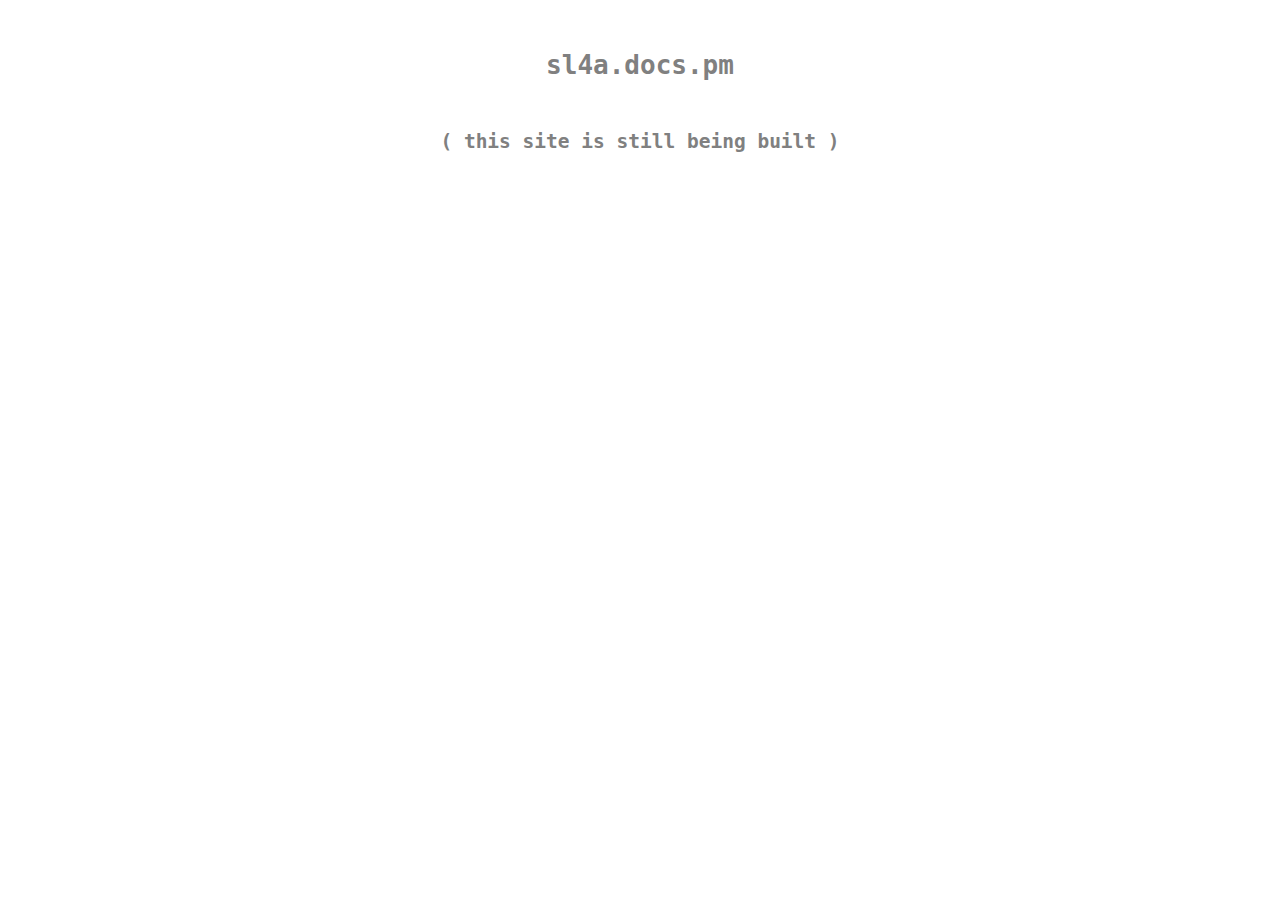
<file: index.html>
<html><head>
<title> sl4a.docs.pm </title>
<style>
h1, h2 {
    color:gray;
    text-align:center;
    font-family:monospace;
    margin-top: 50;
    }
</style>
</head><body>

<h1>            sl4a.docs.pm            </h1>
<h2> ( this site is still being built ) </h2>

</body></html>
</file>
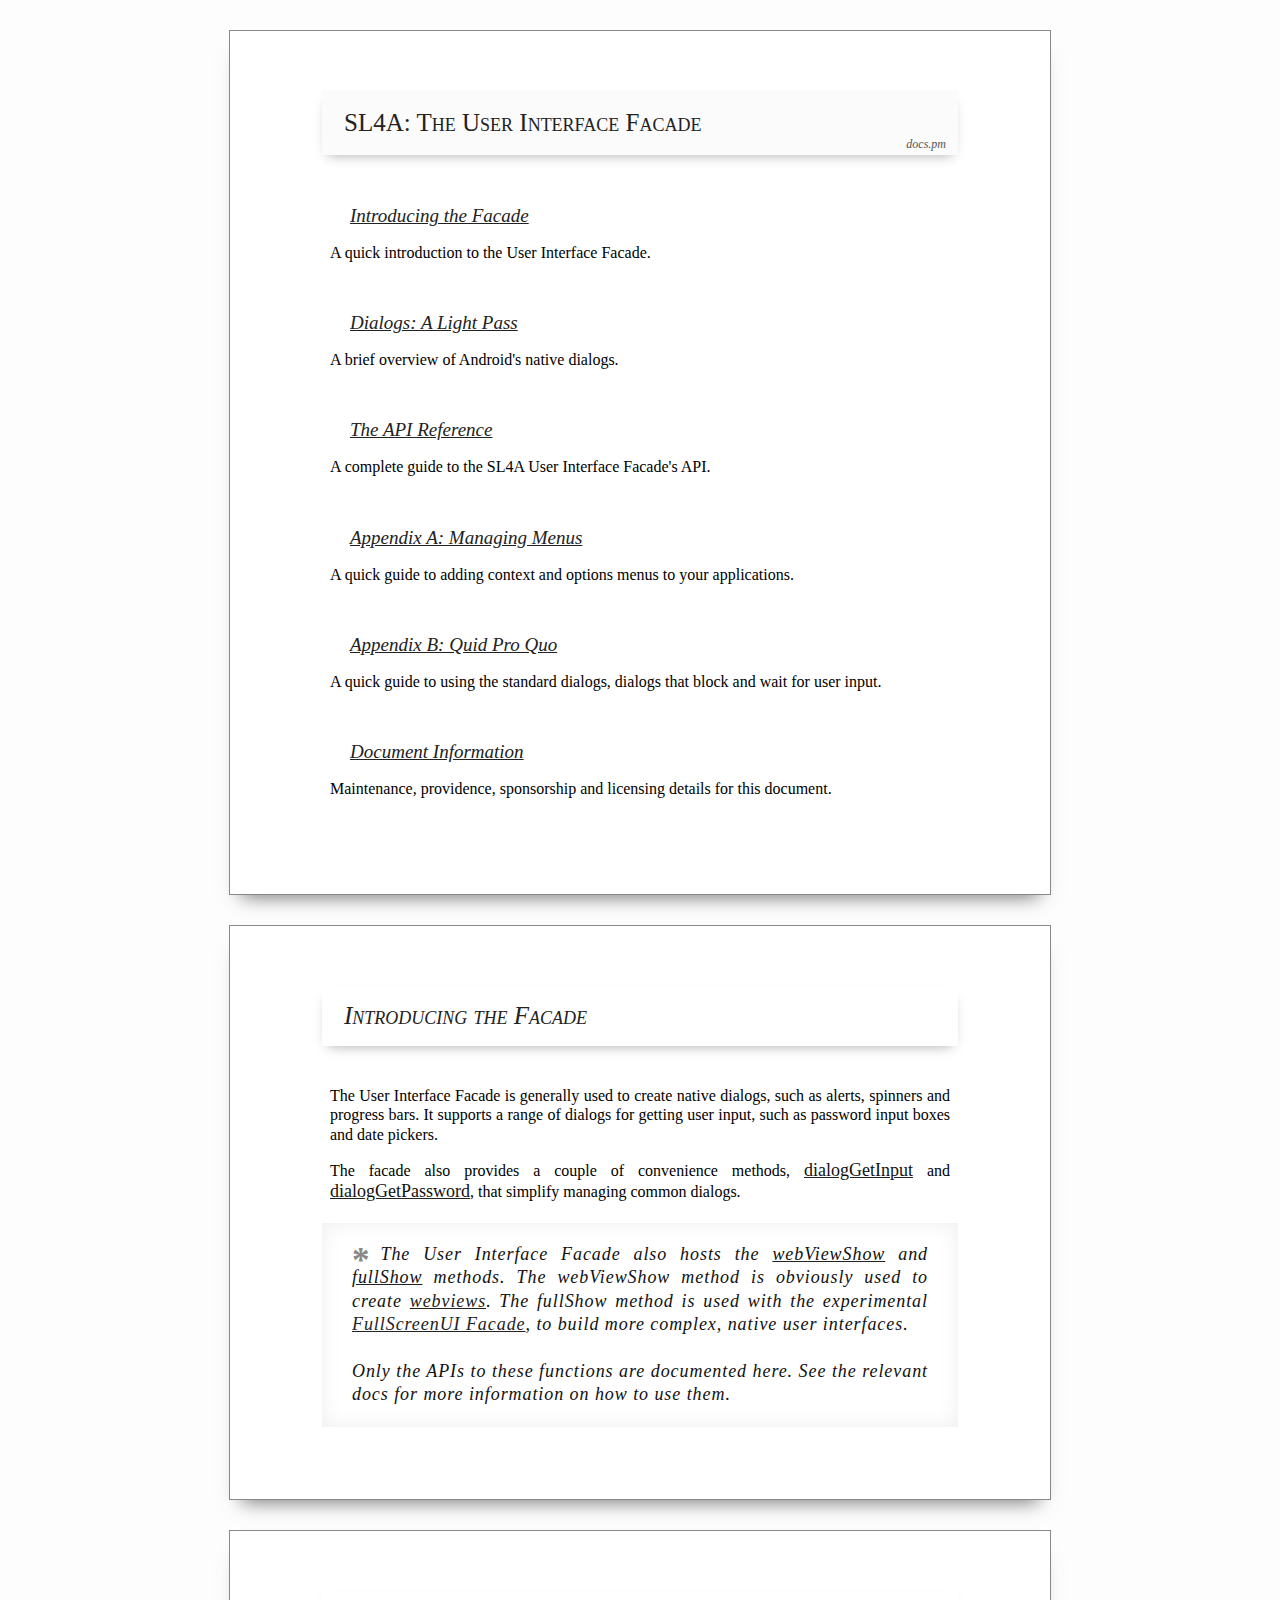
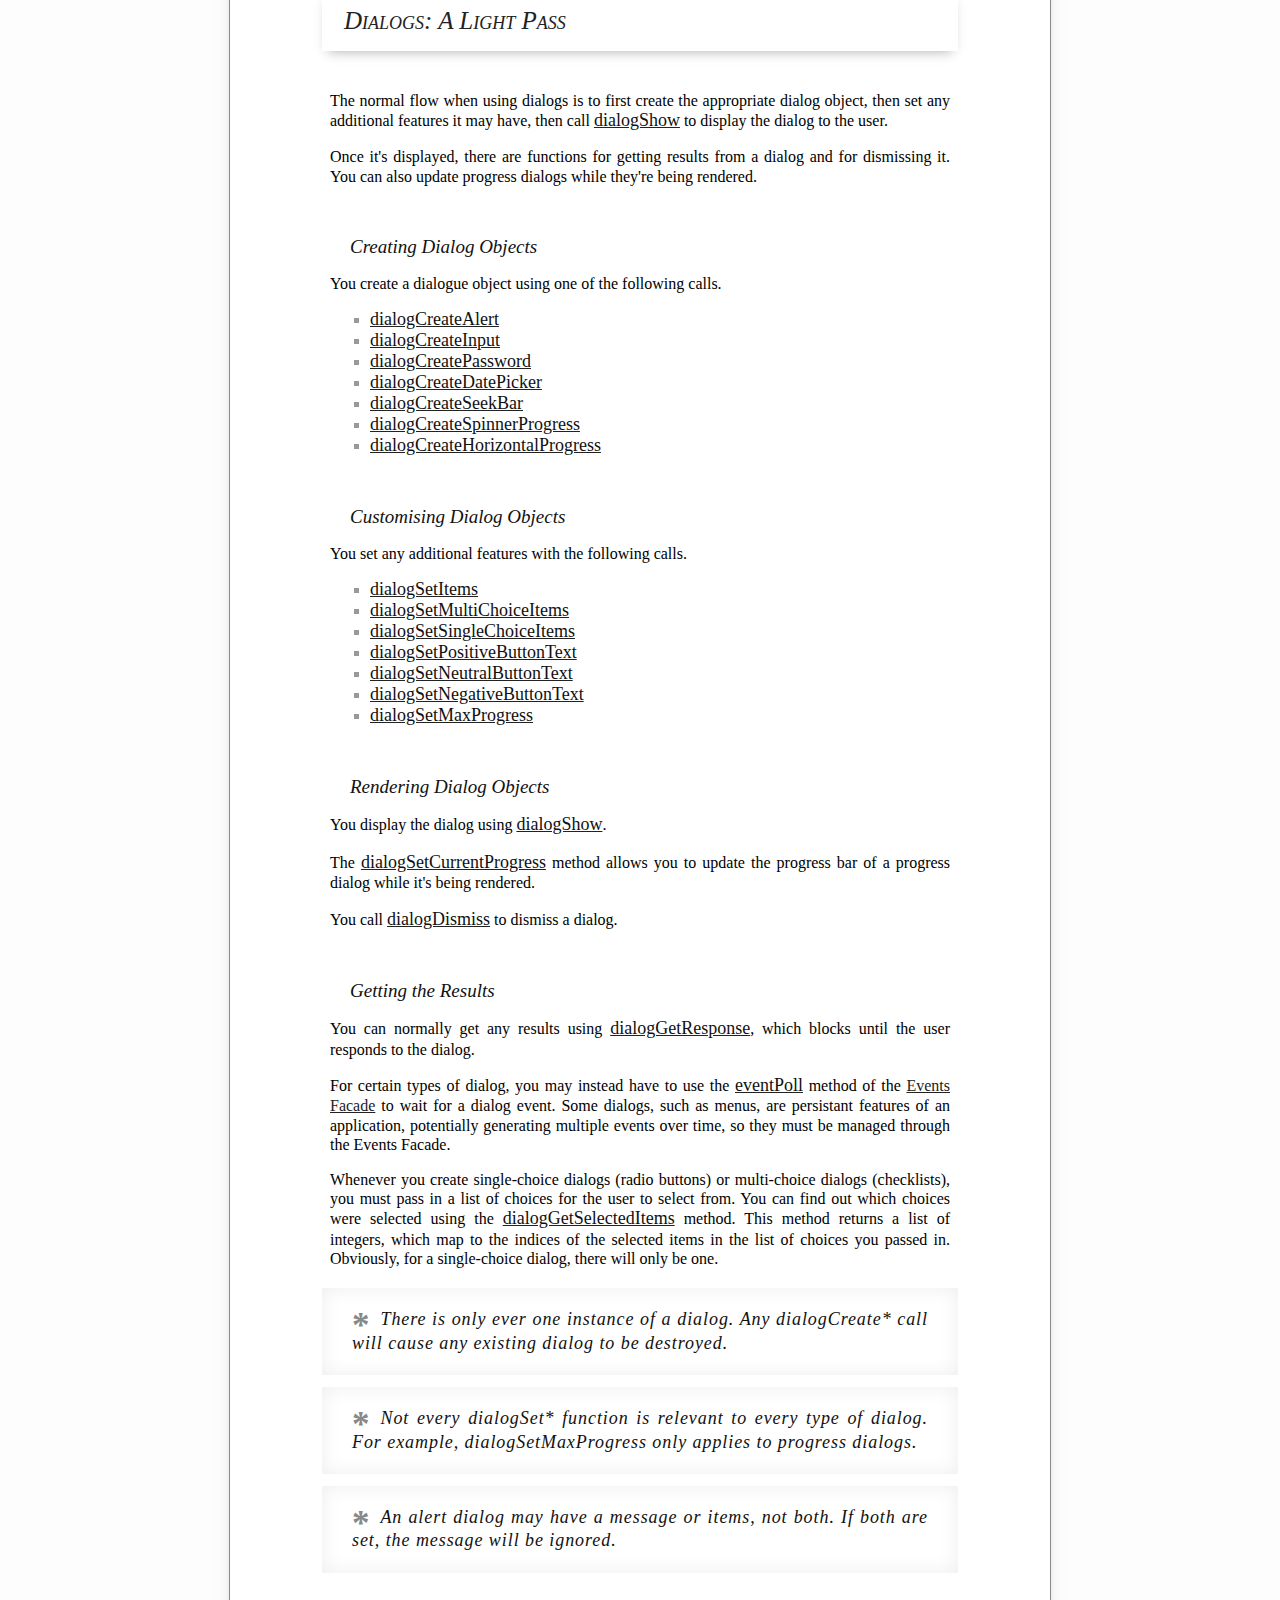
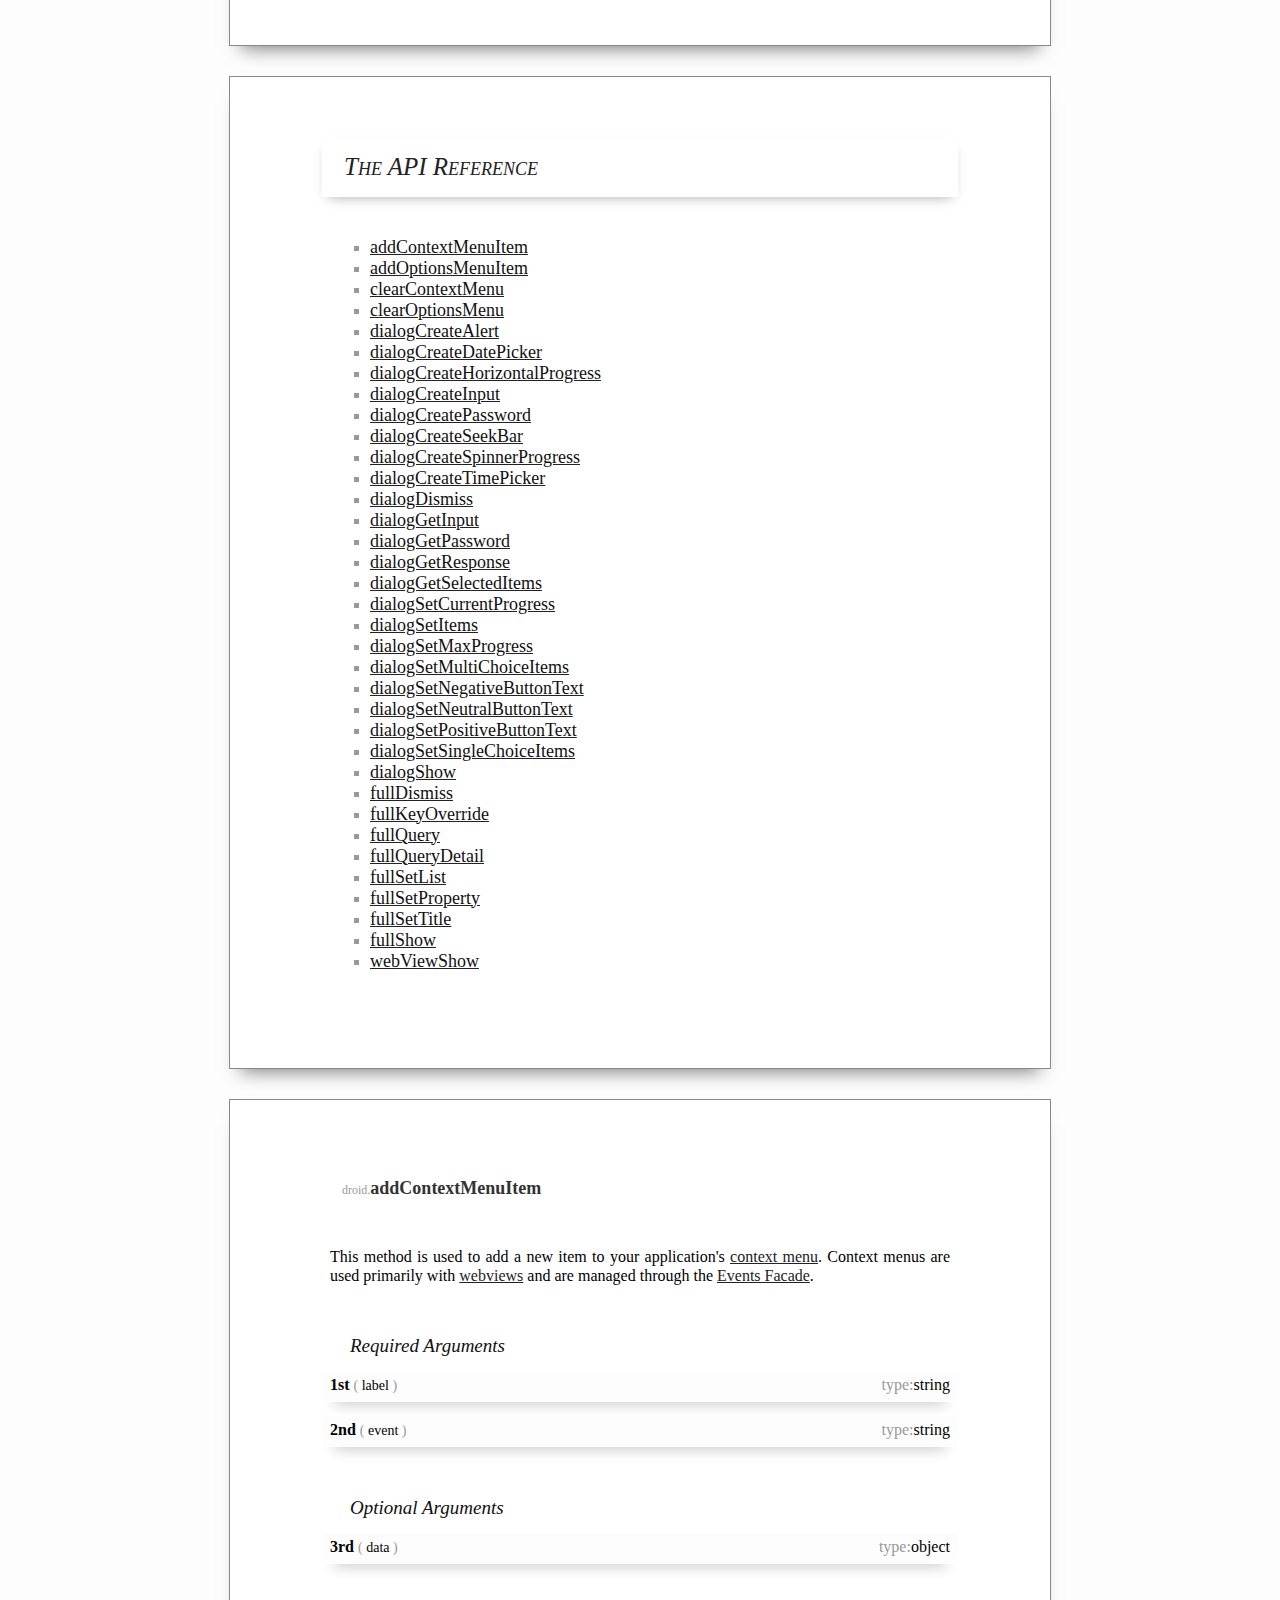
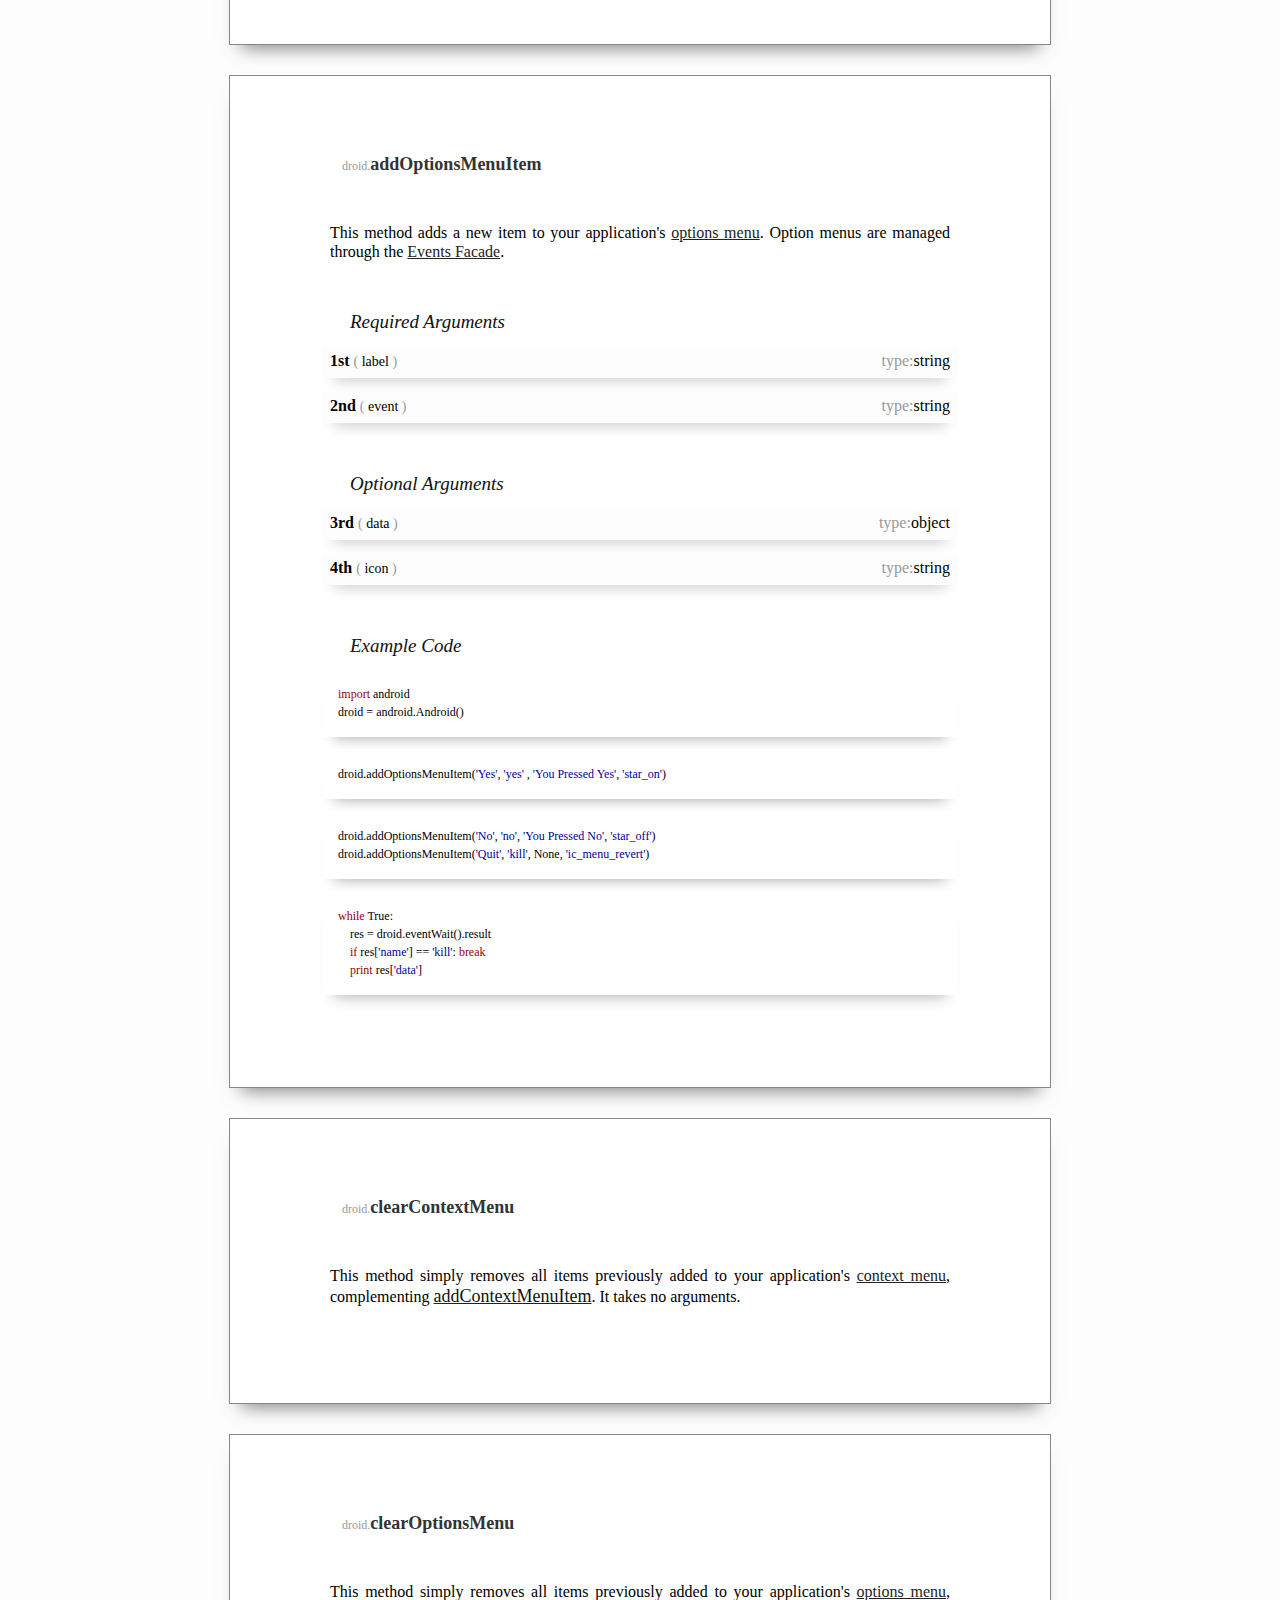
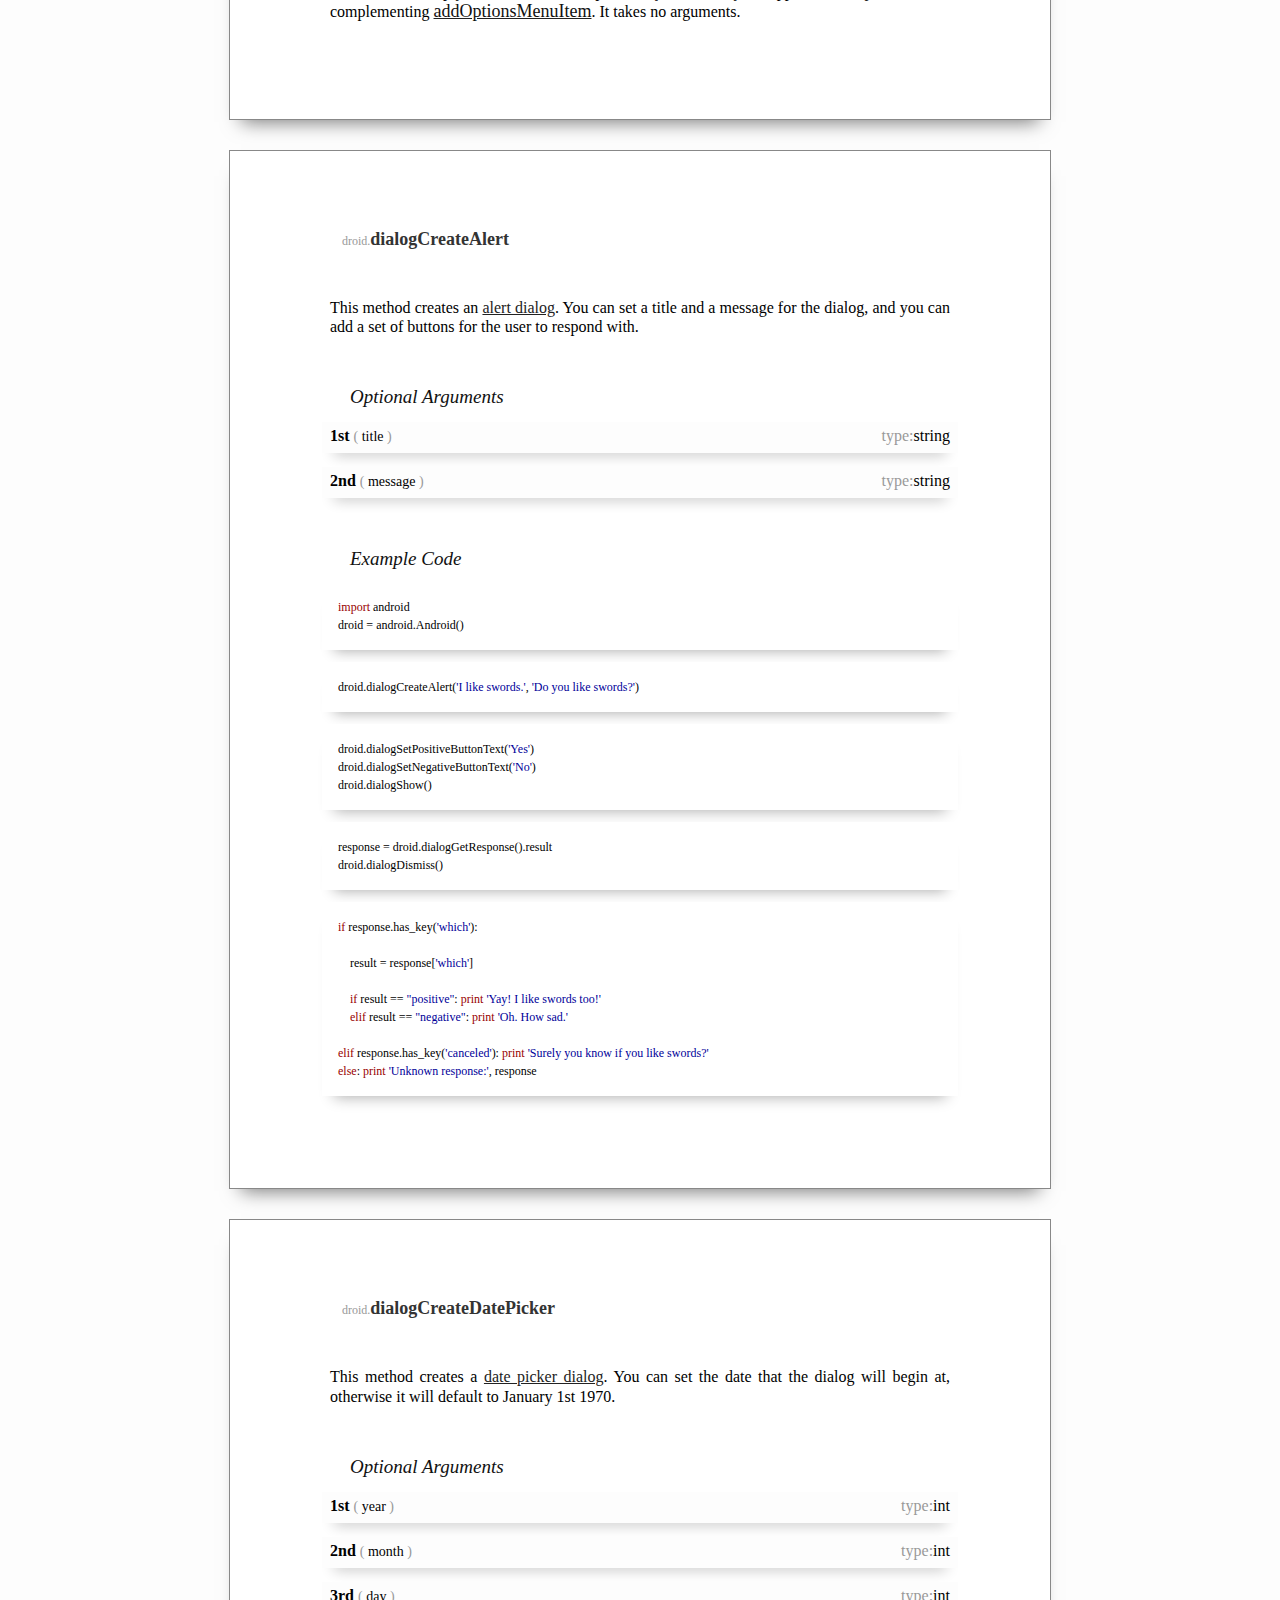
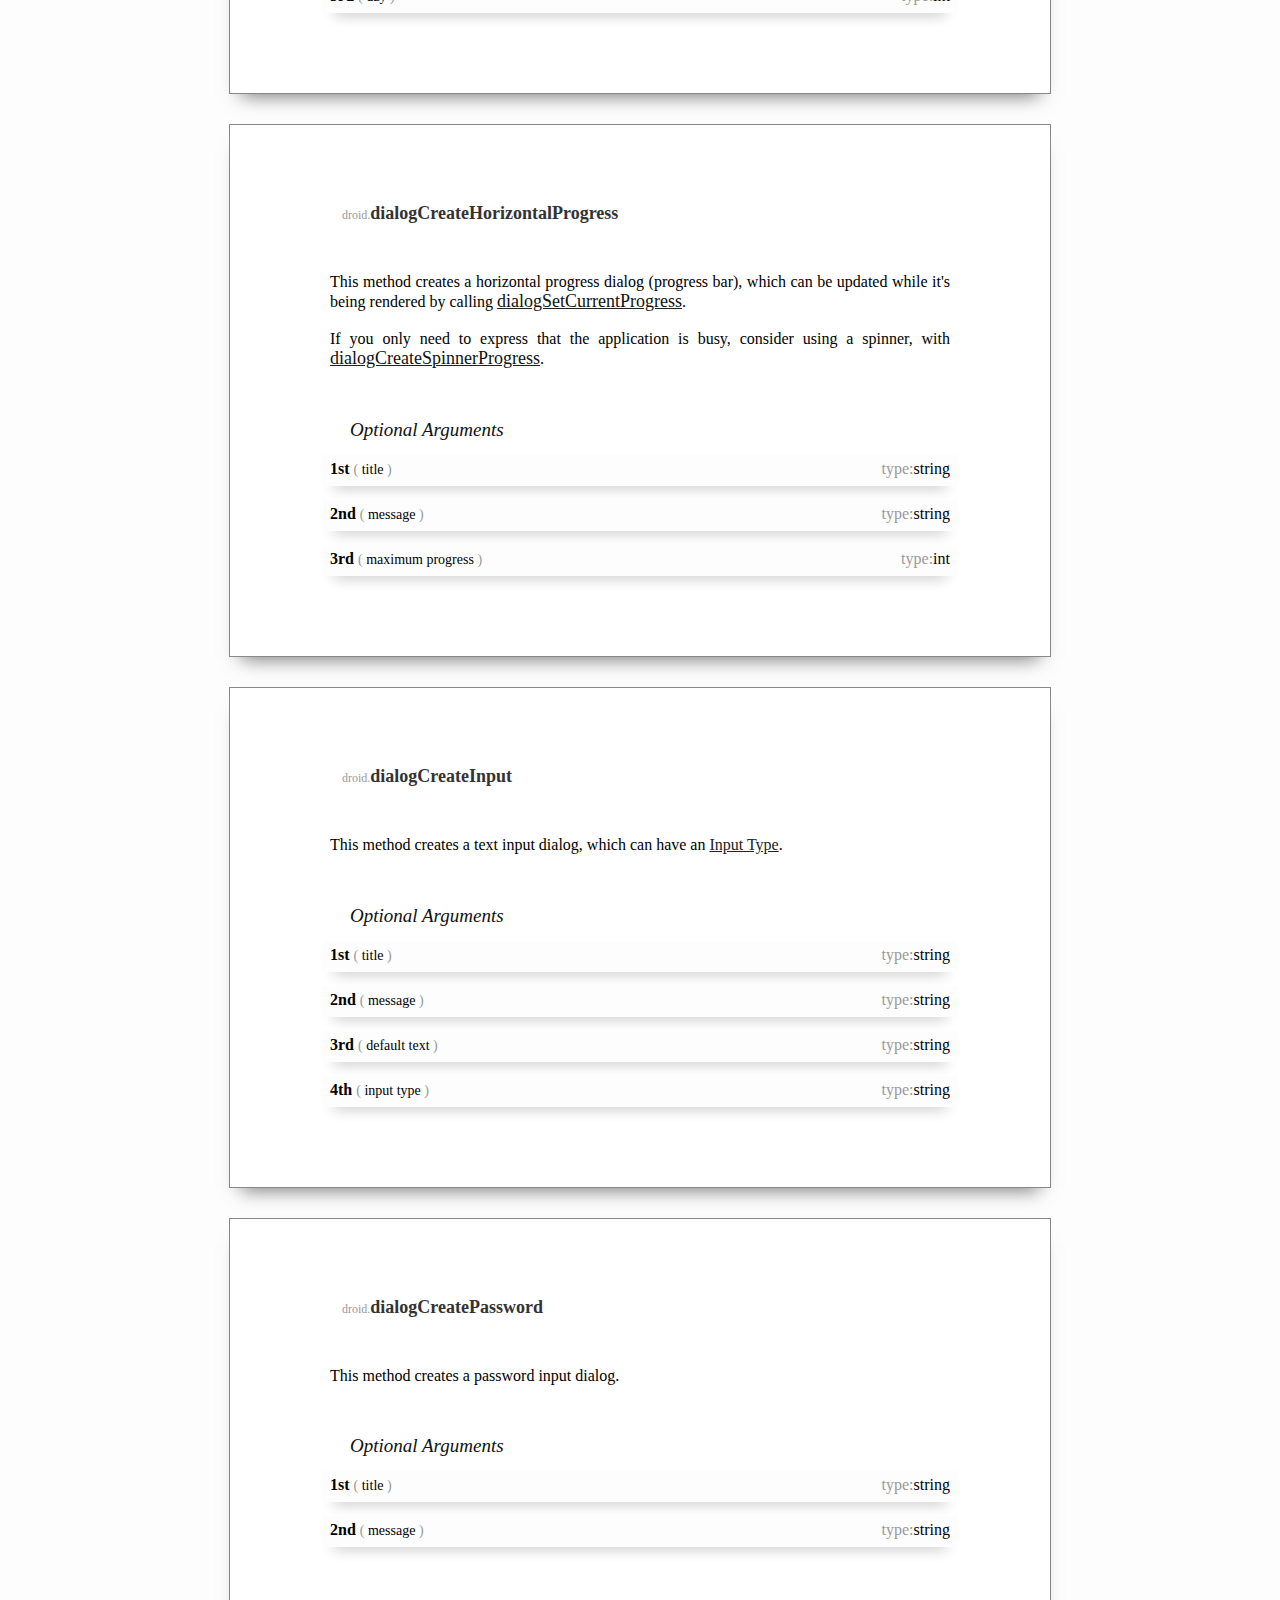
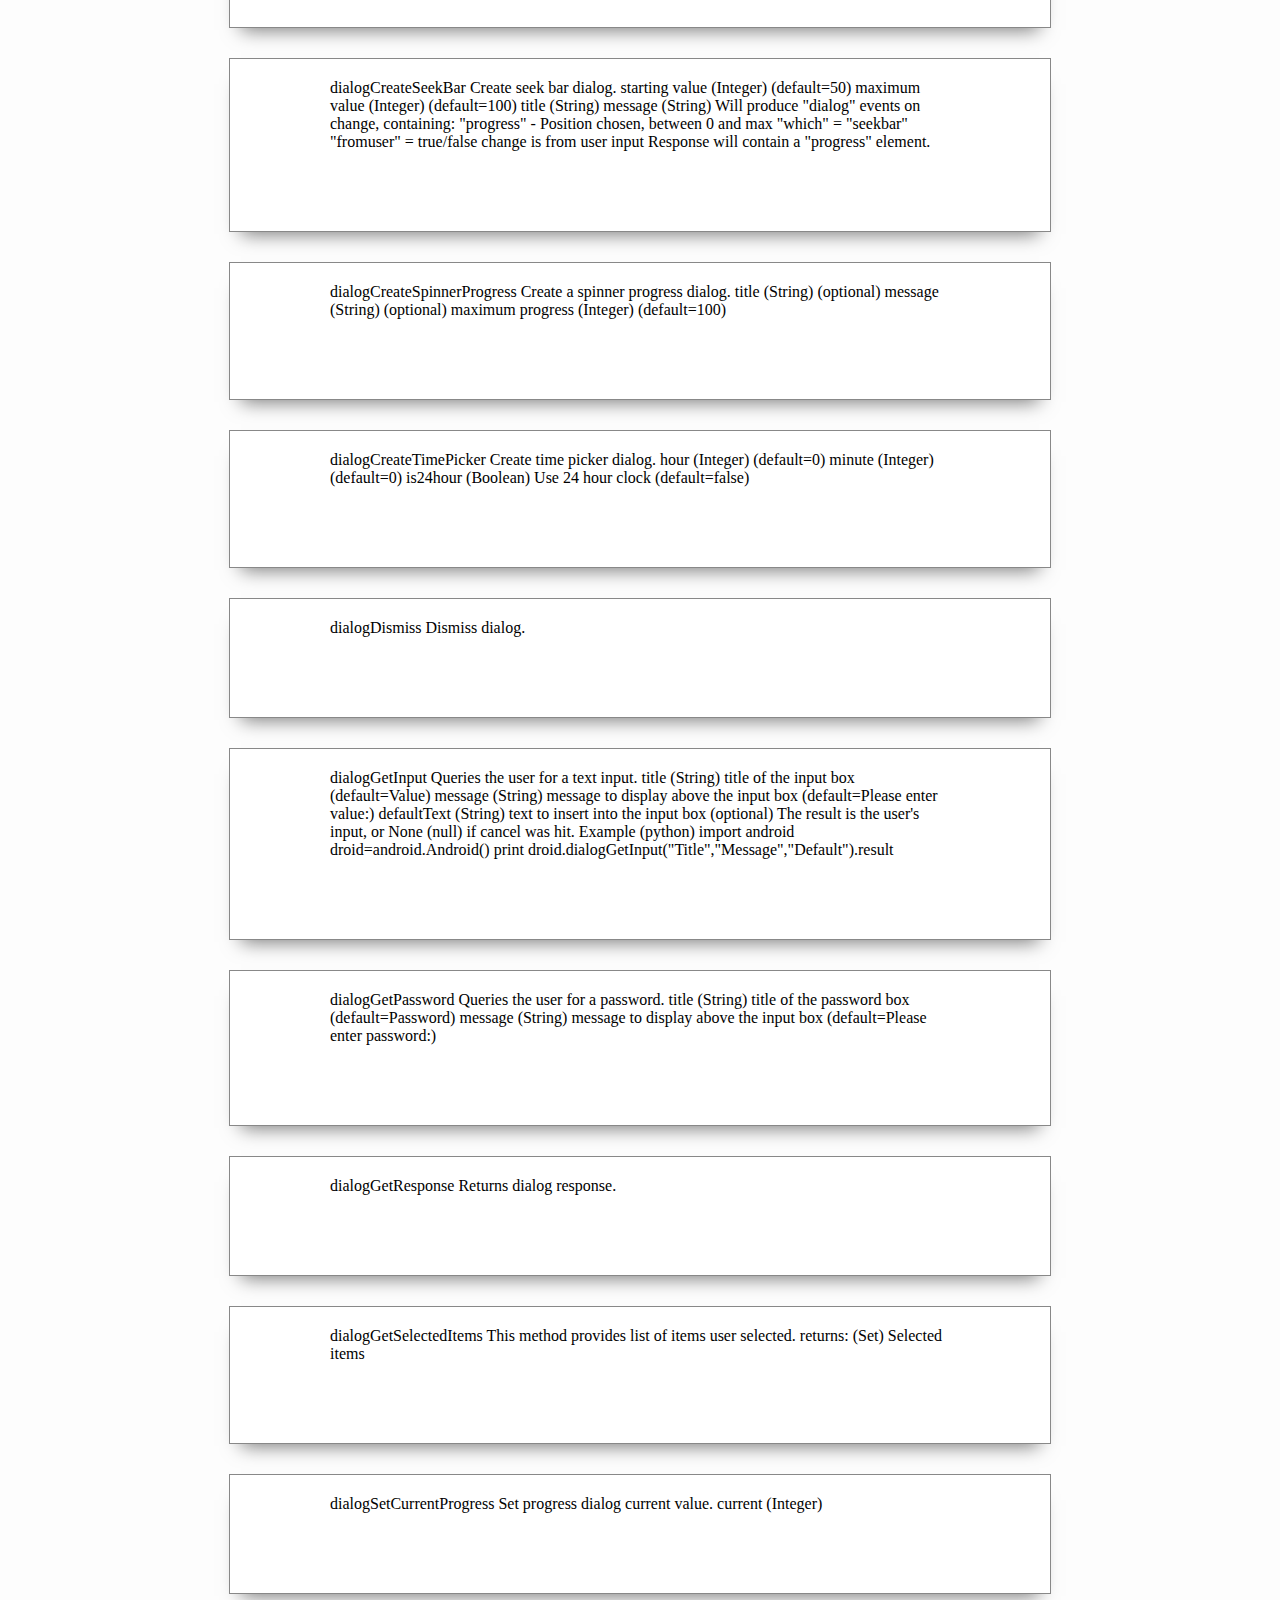
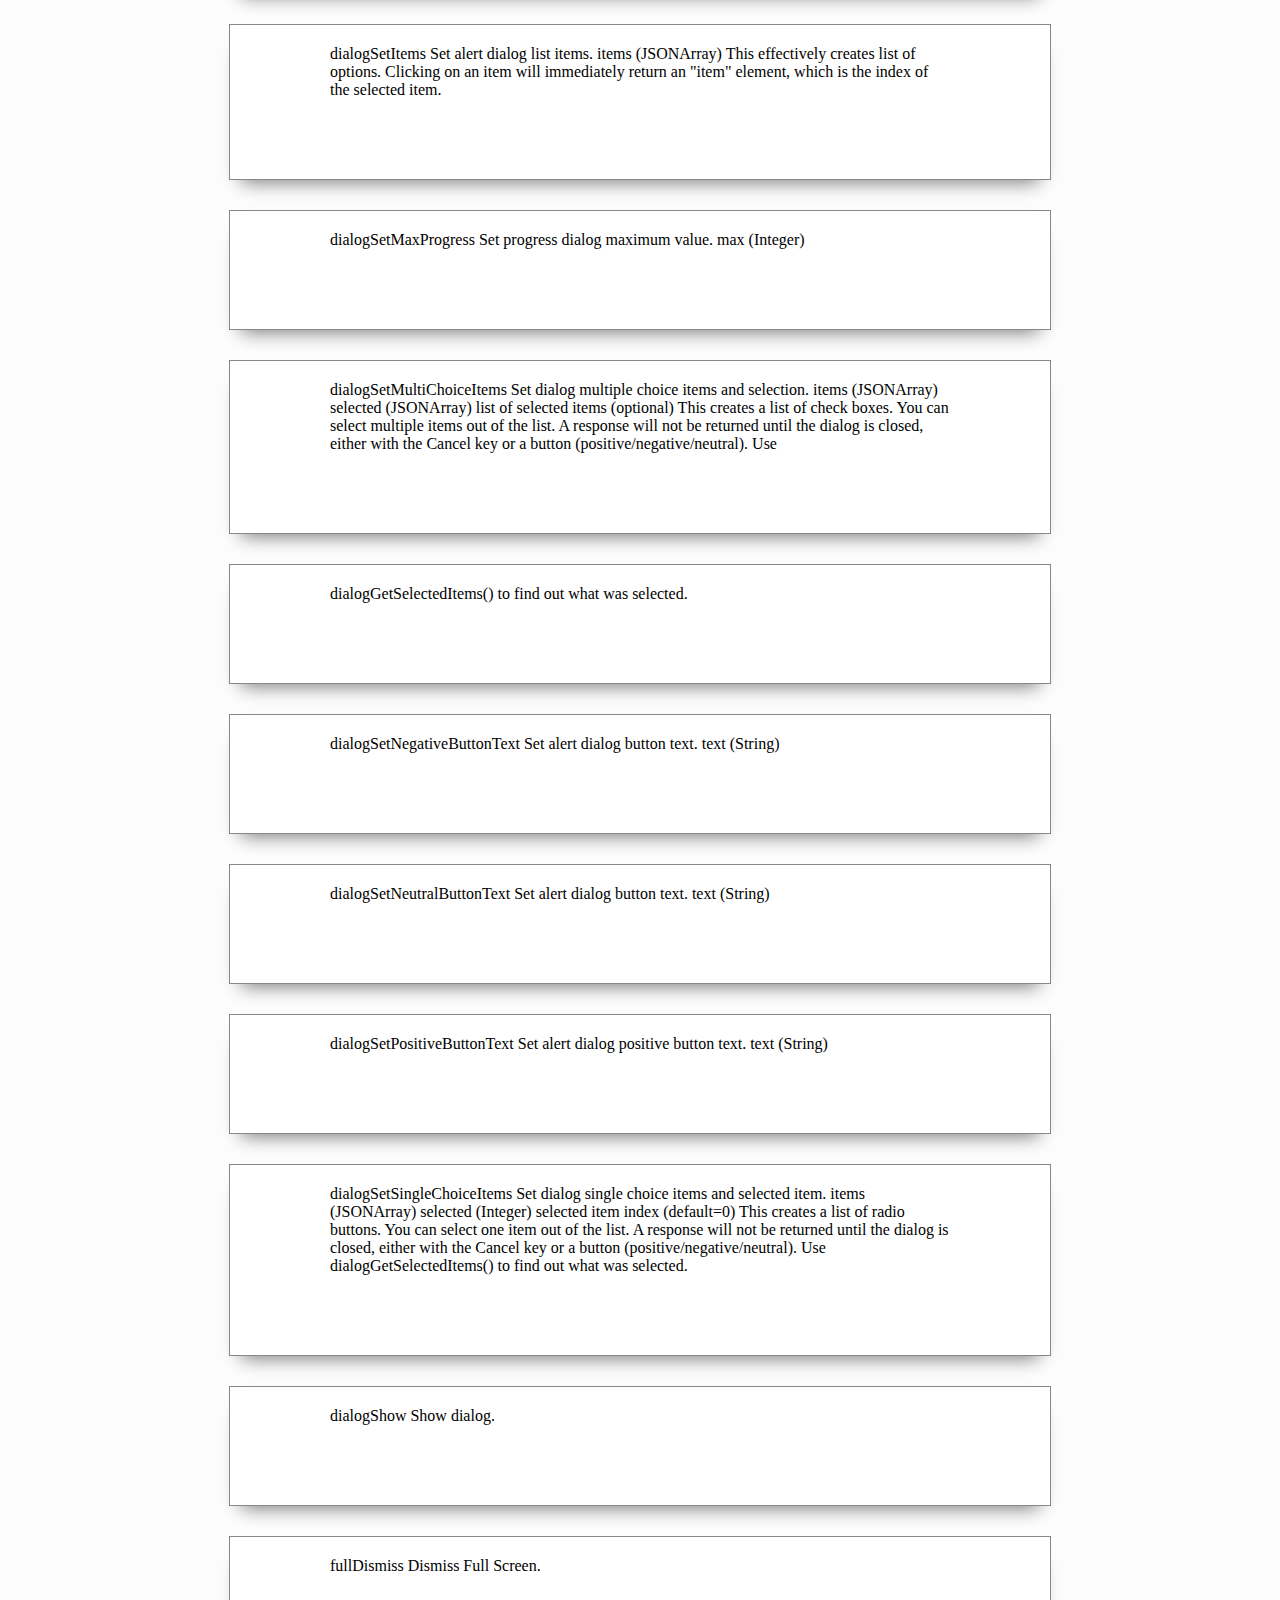
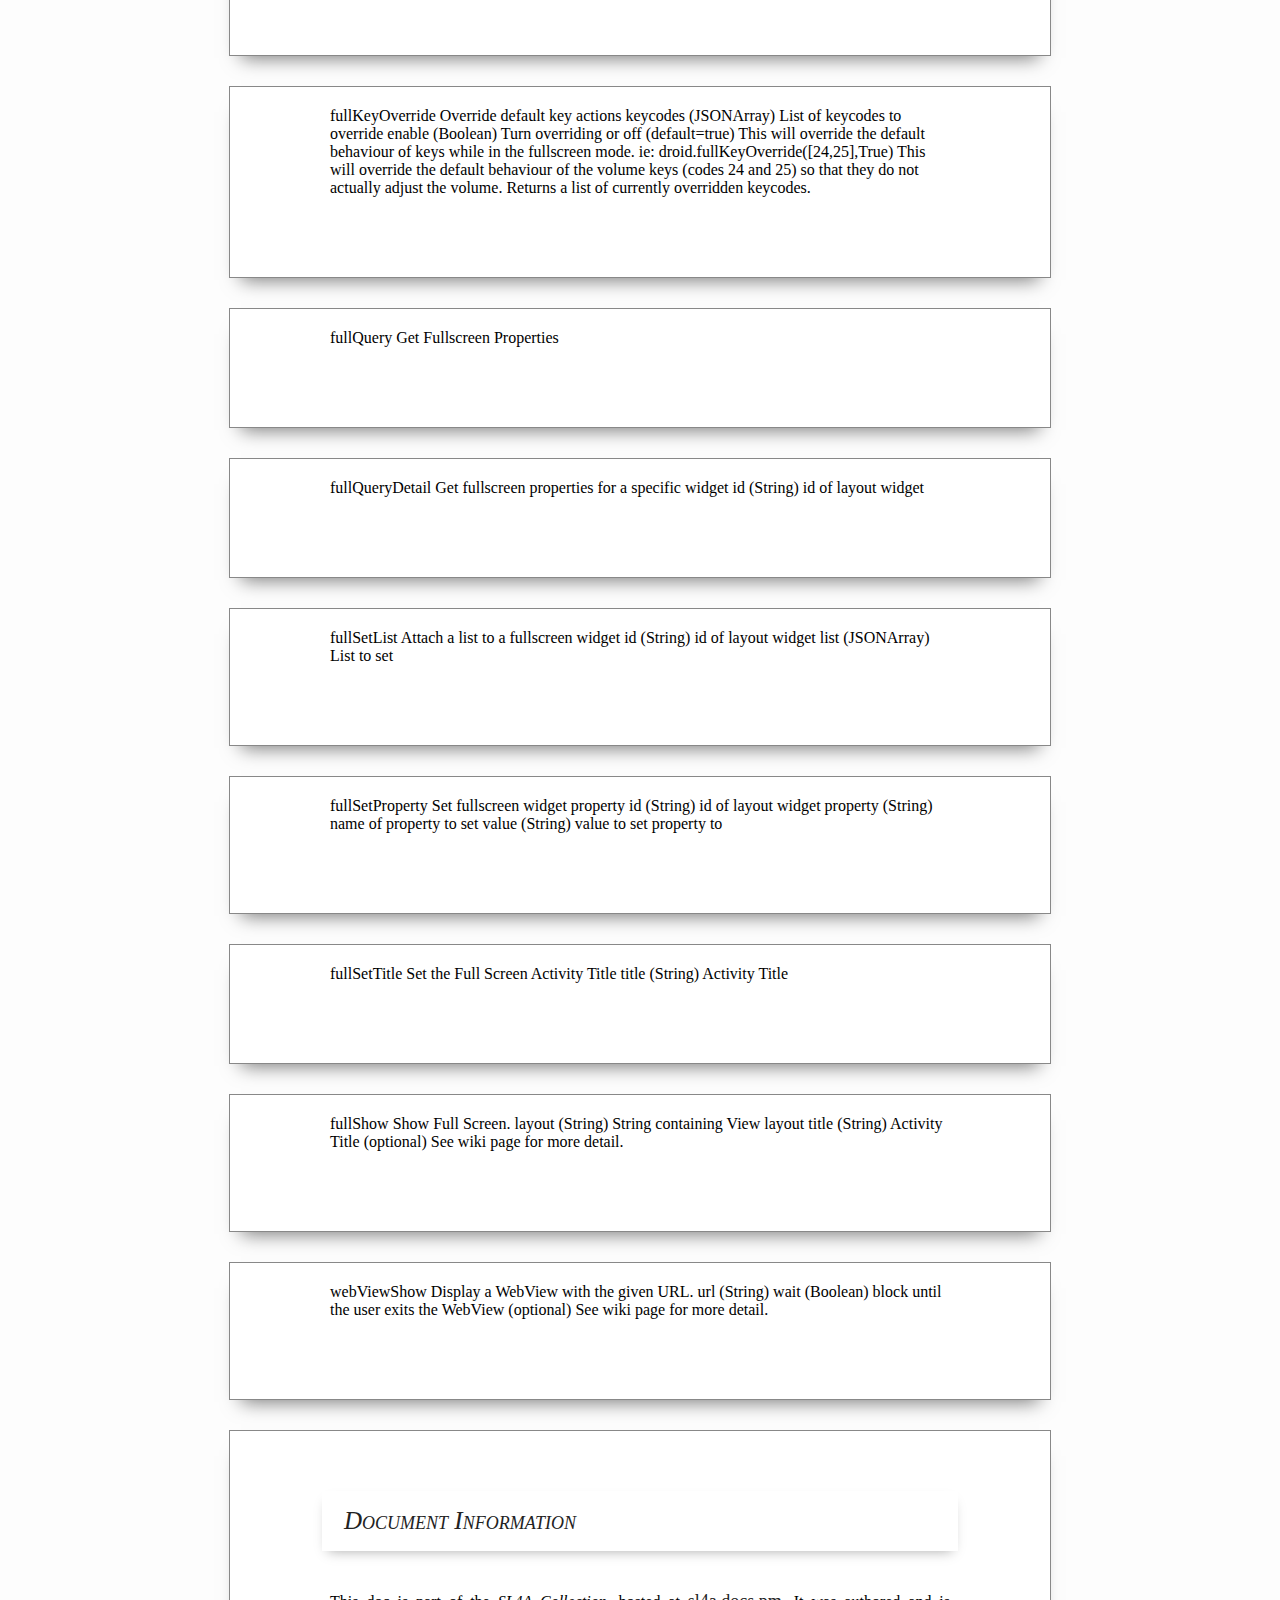
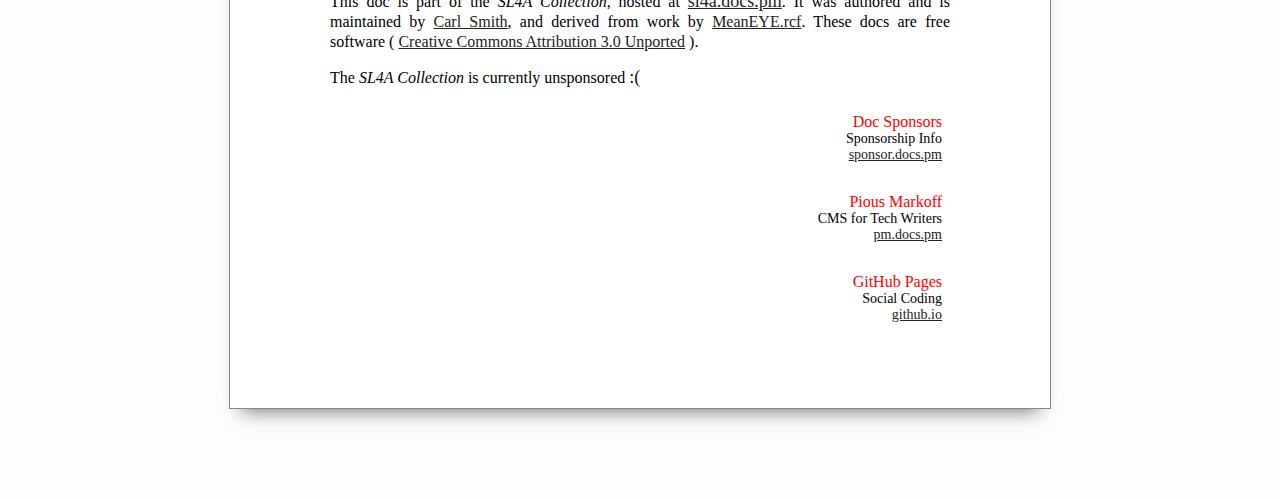
<file: ui_facade.html>
<html><head> <title>SL4A UI Facade</title>
    
    <meta name="viewport" id="viewport"
        content="width=device-width, target-densitydpi=device-dpi,
        initial-scale=1.0"
        />

<script src="/site/hilighter/sh_main.js"></script>
<script src="/site/hilighter/lang/sh_python.js"></script>
<link rel="stylesheet" href="/site/hilighter/css/sh_print.css">
<link rel='stylesheet' href='/site/main.css'>
</head><body>



<page> <h1>SL4A: The User Interface Facade</h1>

<h><a href=#introducingthefacade>Introducing the Facade</a></h>
<p>A quick introduction to the User Interface Facade.</p>

<h><a href=#dialogsalightpass>Dialogs: A Light Pass</a></h>
<p>A brief overview of Android's native dialogs.</p>

<h><a href=#theapireference>The API Reference</a></h>
<p>A complete guide to the SL4A User Interface Facade's API.</p>

<h><a href=#appendixa>Appendix A: Managing Menus</a></h>
<p>A quick guide to adding context and options menus to your applications.</p>

<h><a href=#appendixb>Appendix B: Quid Pro Quo</a></h>
<p>A quick guide to using the standard dialogs, dialogs that block and wait for user input.</p>

<h><a href=#docinfo>Document Information</a></h>
<p>Maintenance, providence, sponsorship and licensing details for this document.</p>
</page>



<page link=introducingthefacade> <h2>Introducing the Facade</h2>

<p>The User Interface Facade is generally used to create native dialogs, such as alerts, spinners and progress bars. It supports a range of dialogs for getting user input, such as password input boxes and date pickers.</p>

<p>The facade also provides a couple of convenience methods, <a><c>dialogGetInput</c></a> and <a><c>dialogGetPassword</c></a>, that simplify managing common dialogs.</p>

<note>The User Interface Facade also hosts the <a><c>webViewShow</c></a> and <a><c>fullShow</c></a> methods. The <c>webViewShow</c> method is obviously used to create <a>webviews</a>. The <c>fullShow</c> method is used with the experimental <a>FullScreenUI Facade</a>, to build more complex, native user interfaces.
<br><br>
Only the APIs to these functions are documented here. See the relevant docs for more information on how to use them.
</note>

</page>



<page link=dialogsalightpass> <h2>Dialogs: A Light Pass</h2>

<p>The normal flow when using dialogs is to first create the appropriate dialog object, then set any additional features it may have, then call <a><c>dialogShow</c></a> to display the dialog to the user.</p>

<p>Once it's displayed, there are functions for getting results from a dialog and for dismissing it. You can also update progress dialogs while they're being rendered.</p>

<h>Creating Dialog Objects</h>

<p>You create a dialogue object using one of the following calls.</p>

<ul>
    <li><a href=#dialogcreatealert><c>dialogCreateAlert</c></a></li>
    <li><a href=#dialogcreateinput><c>dialogCreateInput</c></a></li>
    <li><a href=#dialogcreatepassword><c>dialogCreatePassword</c></a></li>
    <li><a href=#dialogcreatedatepicker><c>dialogCreateDatePicker</c></a></li>
    <li><a><c>dialogCreateSeekBar</c></a></li>
    <li><a><c>dialogCreateSpinnerProgress</c></a></li>
    <li><a href=#dialogcreatehorizontalprogress><c>dialogCreateHorizontalProgress</c></a></li>
</ul>

<h>Customising Dialog Objects</h>

<p>You set any additional features with the following calls.</p>

<ul>
    <li><a><c>dialogSetItems</c></a></li>
    <li><a><c>dialogSetMultiChoiceItems</c></a></li>
    <li><a><c>dialogSetSingleChoiceItems</c></a></li>
    <li><a><c>dialogSetPositiveButtonText</c></a></li>
    <li><a><c>dialogSetNeutralButtonText</c></a></li>
    <li><a><c>dialogSetNegativeButtonText</c></a></li>
    <li><a><c>dialogSetMaxProgress</c></a></li>
</ul>

<h>Rendering Dialog Objects</h>

<p>You display the dialog using <a><c>dialogShow</c></a>.</p>

<p>The <a><c>dialogSetCurrentProgress</c></a> method allows you to update the progress bar of a progress dialog while it's being rendered.</p>

<p>You call <a><c>dialogDismiss</c></a> to dismiss a dialog.</p>

<h>Getting the Results</h>

<p>You can normally get any results using <a><c>dialogGetResponse</a></c>, which blocks until the user responds to the dialog.</p>

<p>For certain types of dialog, you may instead have to use the <a><c>eventPoll</a></c> method of the <a>Events Facade</a> to wait for a dialog event. Some dialogs, such as menus, are persistant features of an application, potentially generating multiple events over time, so they must be managed through the Events Facade.</p>

<p>Whenever you create single-choice dialogs (radio buttons) or multi-choice dialogs (checklists), you must pass in a list of choices for the user to select from. You can find out which choices were selected using the <a><c>dialogGetSelectedItems</c></a> method. This method returns a list of integers, which map to the indices of the selected items in the list of choices you passed in. Obviously, for a single-choice dialog, there will only be one.</p>

<note>There is only ever one instance of a dialog. Any <c>dialogCreate*</c> call will cause any existing dialog to be destroyed.
</note>

<note>Not every <c>dialogSet*</c> function is relevant to every type of dialog. For example, <c>dialogSetMaxProgress</c> only applies to progress dialogs.
</note>

<note>An alert dialog may have a message or items, not both. If both are set, the message will be ignored.
</note>
</page>



<page link=theapireference> <h2>The API Reference</h2>

<ul>
    <li><a href=#addcontextmenuitem><c>addContextMenuItem</c></a></li>
    <li><a href=#addoptionsmenuitem><c>addOptionsMenuItem</c></a></li>
    <li><a href=#clearcontextmenu><c>clearContextMenu</c></a></li>
    <li><a href=#clearoptionsmenu><c>clearOptionsMenu</c></a></li>
    <li><a href=#dialogcreatealert><c>dialogCreateAlert</c></a></li>
    <li><a href=#dialogcreatedatepicker><c>dialogCreateDatePicker</c></a></li>
    <li><a href=#dialogcreatehorizontalprogress><c>dialogCreateHorizontalProgress</c></a></li>
    <li><a href=#dialogcreateinput><c>dialogCreateInput</c></a></li>
    <li><a href=#dialogcreatepassword><c>dialogCreatePassword</c></a></li>
    <li><a><c>dialogCreateSeekBar</c></a></li>
    <li><a><c>dialogCreateSpinnerProgress</c></a></li>
    <li><a><c>dialogCreateTimePicker</c></a></li>
    <li><a><c>dialogDismiss</c></a></li>
    <li><a><c>dialogGetInput</c></a></li>
    <li><a><c>dialogGetPassword</c></a></li>
    <li><a><c>dialogGetResponse</c></a></li>
    <li><a><c>dialogGetSelectedItems</c></a></li>
    <li><a><c>dialogSetCurrentProgress</c></a></li>
    <li><a><c>dialogSetItems</c></a></li>
    <li><a><c>dialogSetMaxProgress</c></a></li>
    <li><a><c>dialogSetMultiChoiceItems</c></a></li>
    <li><a><c>dialogSetNegativeButtonText</c></a></li>
    <li><a><c>dialogSetNeutralButtonText</c></a></li>
    <li><a><c>dialogSetPositiveButtonText</c></a></li>
    <li><a><c>dialogSetSingleChoiceItems</c></a></li>
    <li><a><c>dialogShow</c></a></li>
    <li><a><c>fullDismiss</c></a></li>
    <li><a><c>fullKeyOverride</c></a></li>
    <li><a><c>fullQuery</c></a></li>
    <li><a><c>fullQueryDetail</c></a></li>
    <li><a><c>fullSetList</c></a></li>
    <li><a><c>fullSetProperty</c></a></li>
    <li><a><c>fullSetTitle</c></a></li>
    <li><a><c>fullShow</c></a></li>
    <li><a><c>webViewShow</c></a></li>
</ul>
</page>



<page link=addcontextmenuitem> <h3 bind=droid.>addContextMenuItem</h3>

<p>This method is used to add a new item to your application's <a>context menu</a>. Context menus are used primarily with <a>webviews</a> and are managed through the <a>Events Facade</a>.</p>

<boxes>
<h>Required Arguments</h>
<box maintitle=1st subtitle=label type=string>The text that's displayed on the menu item when it's rendered.</box>
<box maintitle=2nd subtitle=event type=string>A name for the <a>event</a> that will be generated whenever the user clicks on the menu item.</box>
<h>Optional Arguments</h>
<box maintitle=3rd subtitle=data type=object>Any data that's to be passed along with any <a>event</a> that's generated.</box>
</boxes>
</page>



<page link=addoptionsmenuitem> <h3 bind=droid.>addOptionsMenuItem</h3>

<p>This method adds a new item to your application's <a>options menu</a>. Option menus are managed through the <a>Events Facade</a>.</p>

<boxes>
<h>Required Arguments</h>
<box maintitle=1st subtitle=label type=string>The text that's displayed on the menu item when it's rendered.</box>
<box maintitle=2nd subtitle=event type=string>A name for the <a>event</a> that will be generated whenever the user clicks on the menu item.</box>
<h>Optional Arguments</h>
<box maintitle=3rd subtitle=data type=object>Any data that's to be passed along with any <a>event</a> that's generated.</box>
<box maintitle=4th subtitle=icon type=string>The Android <a>system menu icon</a> to use when the menu item is rendered.</box>
</boxes>

<h>Example Code</h>

<blocks>
<p>Start by creating the standard <c>droid</c> object.</p>

<block lang=python>
import android
droid = android.Android()
</block>

<p>Next, add a menu item called <c>Yes</c> with a <c>star_on</c> icon. Have it generate <c>yes</c> events when it's clicked. Note that <c>yes</c> events will carry the string <c>'You Pressed Yes'</c> as data.</p>

<block lang=python>
droid.addOptionsMenuItem('Yes', 'yes' , 'You Pressed Yes', 'star_on')
</block>

<p>Create a couple more menu items, with different parameters.</p>

<block lang=python>
droid.addOptionsMenuItem('No', 'no', 'You Pressed No', 'star_off')
droid.addOptionsMenuItem('Quit', 'kill', None, 'ic_menu_revert')
</block>

<p>Now set up a loop, iterating once for each event. If the event's name is <c>'kill'</c>, the program ends. If the event's name is anything else, the very last line will print the event's data, either <c>'You Pressed Yes'</c> or <c>'You Pressed No'</c>.</p>

<block lang=python>
while True:
    res = droid.eventWait().result
    if res['name'] == 'kill': break
    print res['data']
</block>

</blocks>
</page>



<page link=clearcontextmenu> <h3 bind=droid.>clearContextMenu</h3>
<p>This method simply removes all items previously added to your application's <a>context menu</a>, complementing <a href=#addcontextmenuitem><c>addContextMenuItem</c></a>. It takes no arguments.</p>
</page>



<page link=clearoptionsmenu> <h3 bind=droid.>clearOptionsMenu</h3>
<p>This method simply removes all items previously added to your application's <a>options menu</a>, complementing <a href=#addoptionsmenuitem><c>addOptionsMenuItem</c></a>. It takes no arguments.</p>
</page>



<page link=dialogcreatealert> <h3 bind=droid.>dialogCreateAlert</h3>
<p>This method creates an <a>alert dialog</a>. You can set a title and a message for the dialog, and you can add a set of buttons for the user to respond with.</p>

<boxes>
<h>Optional Arguments</h>
<box maintitle=1st subtitle=title type=string>The title to display on the alert box.</box>
<box maintitle=2nd subtitle=message type=string>The message to display in the alert box</box>
</boxes>

<h>Example Code</h>

<blocks>

<p>Start by creating the standard <c>droid</c> object.</p>

<block lang=python>
import android
droid = android.Android()
</block>

<p>Now you can use the <c>dialogCreateAlert</c> method to create an alert dialog with the title <c>'I like swords.'</c> and the message <c>'Do you like swords?'</c>.</p>

<block lang=python>
droid.dialogCreateAlert('I like swords.', 'Do you like swords?')
</block>

<p>This is a good point to quickly set some text for a couple of buttons, before calling <c>dialogShow</c> to render the alert dialog.</p>

<block lang=python>
droid.dialogSetPositiveButtonText('Yes')
droid.dialogSetNegativeButtonText('No')
droid.dialogShow()
</block>

<p>Calling <c>dialogGetResponse</c> will block execution until the user responds to the dialog. Then <c>dialogDismiss</c> is then called, ensuring that the alert is actually dismissed, as users can potentially cancel an alert dialog without entering anything.</p>

<p>Note that only the value of the <c>result</c> attribute is assigned to <c>response</c>.</p>

<block lang=python>
response = droid.dialogGetResponse().result
droid.dialogDismiss()
</block>

<p>The response object, a dictionary, has different keys, depending on what the user did.</p>

<p>If <c>response.has_key('which')</c>, then one of the buttons was pressed. The value of <c>response['which']</c> will be either <c>'positive'</c> or <c>'negative'</c>, depending on which button that was.</p>

<p>If the response object has a key called <c>'canceled'</c>, then the user dismissed the dialog without inputting anything. The word <i>canceled</i> is spelt incorrectly, but that is the required spelling.</p> <!-- TODO report bug ( https://code.google.com/p/android-scripting/issues/list ) -->

<block lang=python>
if response.has_key('which'):

    result = response['which']

    if result == "positive": print 'Yay! I like swords too!'
    elif result == "negative": print 'Oh. How sad.'

elif response.has_key('canceled'): print 'Surely you know if you like swords?'
else: print 'Unknown response:', response
</block>
</blocks>
</page>



<page link=dialogcreatedatepicker> <h3 bind=droid.>dialogCreateDatePicker</h3>

<p>This method creates a <a>date picker dialog</a>. You can set the date that the dialog will begin at, otherwise it will default to January 1st 1970.</p>

<boxes>
<h>Optional Arguments</h>
<box maintitle=1st subtitle=year type=int>The year to show when the dialog is first rendered, which defaults <c>1970</c>.</box>
<box maintitle=2nd subtitle=month type=int>The month to show when the dialog is first rendered, which defaults to <c>1</c>.</box>
<box maintitle=3rd subtitle=day type=int>The day to show when the dialog is first rendered, which defaults to <c>1</c>.</box>
</boxes>

</page>



<page link=dialogcreatehorizontalprogress> <h3 bind=droid.>dialogCreateHorizontalProgress</h3>

<p>This method creates a horizontal progress dialog (progress bar), which can be updated while it's being rendered by calling <a><c>dialogSetCurrentProgress</c></a>.</p>

<p>If you only need to express that the application is busy, consider using a spinner, with <a><c>dialogCreateSpinnerProgress</c></a>.</p>
<boxes>
<h>Optional Arguments</h>
<box maintitle=1st subtitle=title type=string>The title to display on the progress dialog.</box>
<box maintitle=2nd subtitle=message type=string>The message to display in the progress box.</box>
<box maintitle=3rd subtitle="maximum progress" type=int>The full extent of the progress as an integer, which defaults to <c>100</c>.
<br><br>
When you call <a><c>dialogSetCurrentProgress</c></a>, you pass in an integer that represents a fraction of the maximum progress. For example, if you had eight packages to install, you may want to set the maximum progress to <c>8</c>, then increment the progress bar for each package installed.</box>
</boxes>
</page>


<page link=dialogcreateinput> <h3 bind=droid.>dialogCreateInput</h3>
<p>This method creates a text input dialog, which can have an <a>Input Type</a>.</p>
<boxes>
<h>Optional Arguments</h>
<box maintitle=1st subtitle=title type=string>The title to display on the input dialog, which defaults to <c>'Value'</c>.</box>
<box maintitle=2nd subtitle=message type=string>The message to display above the input box, whic defaults to <c>'Please enter value:'</c>.</box>
<box maintitle=3rd subtitle="default text" type=string> Any text that you want inserting into the input box, which defaults to an empty string.</box>
<box maintitle=4th subtitle="input type" type=string>
The <a>Input Type</a> that the dialog accepts, i.e. <c>text</c> or <c>number</c>.<br><br>
Multiple types can be given, seperated by a bar, as in <c>'textUri|textAutoComplete'</c>.
</box>
</boxes>
</page>



<page link=dialogcreatepassword> <h3 bind=droid.>dialogCreatePassword</h3>
<p>This method creates a password input dialog.</p>
<boxes>
<h>Optional Arguments</h>
<box maintitle=1st subtitle=title type=string>
The title to display on the password input box, which defaults to <c>'Password'</c>.</box>
<box maintitle=2nd subtitle=message type=string>
The message to display above the password input box, which defaults to <c>'Please enter password:'</c>.</box>
</boxes>
</page>



<page>
dialogCreateSeekBar	Create seek bar dialog.
starting value (Integer) (default=50)
maximum value (Integer) (default=100)
title (String)
message (String)
Will produce "dialog" events on change, containing:
"progress" - Position chosen, between 0 and max
"which" = "seekbar"
"fromuser" = true/false change is from user input
Response will contain a "progress" element.
</page>



<page>
dialogCreateSpinnerProgress	Create a spinner progress dialog.
title (String) (optional)
message (String) (optional)
maximum progress (Integer) (default=100)
</page>



<page>
dialogCreateTimePicker	Create time picker dialog.
hour (Integer) (default=0)
minute (Integer) (default=0)
is24hour (Boolean) Use 24 hour clock (default=false)
</page>



<page>
dialogDismiss	Dismiss dialog.
</page>



<page>
dialogGetInput	Queries the user for a text input.
title (String) title of the input box (default=Value)
message (String) message to display above the input box (default=Please enter value:)
defaultText (String) text to insert into the input box (optional)
The result is the user's input, or None (null) if cancel was hit.
Example (python)
 import android
 droid=android.Android()

 print droid.dialogGetInput("Title","Message","Default").result
</page>



<page>
dialogGetPassword	Queries the user for a password.
title (String) title of the password box (default=Password)
message (String) message to display above the input box (default=Please enter password:)
</page>



<page>
dialogGetResponse	Returns dialog response.
</page>



<page>
dialogGetSelectedItems	This method provides list of items user selected.
returns: (Set) Selected items
</page>



<page>
dialogSetCurrentProgress	Set progress dialog current value.
current (Integer)
</page>



<page>
dialogSetItems	Set alert dialog list items.
items (JSONArray)
This effectively creates list of options. Clicking on an item will immediately return an "item" element, which is the index of the selected item.
</page>



<page>
dialogSetMaxProgress	Set progress dialog maximum value.
max (Integer)
</page>



<page>
dialogSetMultiChoiceItems	Set dialog multiple choice items and selection.
items (JSONArray)
selected (JSONArray) list of selected items (optional)
This creates a list of check boxes. You can select multiple items out of the list. A response will not be returned until the dialog is closed, either with the Cancel key or a button (positive/negative/neutral). Use
</page>



<page>
dialogGetSelectedItems() to find out what was selected.
</page>



<page>
dialogSetNegativeButtonText	Set alert dialog button text.
text (String)
</page>



<page>
dialogSetNeutralButtonText	Set alert dialog button text.
text (String)
</page>



<page>
dialogSetPositiveButtonText	Set alert dialog positive button text.
text (String)
</page>



<page>
dialogSetSingleChoiceItems	Set dialog single choice items and selected item.
items (JSONArray)
selected (Integer) selected item index (default=0)
This creates a list of radio buttons. You can select one item out of the list. A response will not be returned until the dialog is closed, either with the Cancel key or a button (positive/negative/neutral). Use dialogGetSelectedItems() to find out what was selected.
</page>



<page>
dialogShow	Show dialog.
</page>



<page>
fullDismiss	Dismiss Full Screen.
</page>



<page>
fullKeyOverride	Override default key actions
keycodes (JSONArray) List of keycodes to override
enable (Boolean) Turn overriding or off (default=true)
This will override the default behaviour of keys while in the fullscreen mode. ie:
   droid.fullKeyOverride([24,25],True)

This will override the default behaviour of the volume keys (codes 24 and 25) so that they do not actually adjust the volume.
Returns a list of currently overridden keycodes.
</page>



<page>
fullQuery	Get Fullscreen Properties
</page>



<page>
fullQueryDetail	Get fullscreen properties for a specific widget
id (String) id of layout widget
</page>



<page>
fullSetList	Attach a list to a fullscreen widget
id (String) id of layout widget
list (JSONArray) List to set
</page>



<page>
fullSetProperty	Set fullscreen widget property
id (String) id of layout widget
property (String) name of property to set
value (String) value to set property to
</page>



<page>
fullSetTitle	Set the Full Screen Activity Title
title (String) Activity Title
</page>



<page>
fullShow	Show Full Screen.
layout (String) String containing View layout
title (String) Activity Title (optional)
See wiki page for more detail.
</page>



<page>
webViewShow	Display a WebView with the given URL.
url (String)
wait (Boolean) block until the user exits the WebView (optional)
See wiki page for more detail.
</page>


<page link=docinfo> <h2>Document Information</h2>

<p>This doc is part of the <i>SL4A Collection</i>, hosted at <c><a href="http://sl4a.docs.pm">sl4a.docs.pm</a></c>. It was authored and is maintained by <a href="mailto:carl@docs.pm">Carl Smith</a>, and derived from work by <a href="mailto:meaneye.rcf@gmail.com">MeanEYE.rcf</a>. These docs are free software ( <a href="http://creativecommons.org/licenses/by/3.0/" target="_blank">Creative Commons Attribution 3.0 Unported</a> ).
</p>
<p>The <i>SL4A Collection</i> is currently unsponsored <c>:(</c></p>


<sponsor maintitle="Doc Sponsors" link="sponsor.docs.pm" href="http://sponsor.docs.pm">
Sponsorship Info
</sponsor>
</page>



<!-- D3 <script src="http://d3js.org/d3.v3.min.js" charset="utf-8"></script> -->
<script src="http://code.jquery.com/jquery-1.9.1.js"></script>
<script src="/site/main.js"></script>
</body></html>
</file>
<file: site/hilighter/css/sh_print.css>
pre.sh_sourceCode {
  background-color: #ffffff;
  color: #000000;
  font-weight: normal;
  font-style: normal;
}

pre.sh_sourceCode .sh_keyword {
  color: #900;
  font-weight: 100;
  font-style: normal;
}

pre.sh_sourceCode .sh_type {
  color: #000000;
  font-weight: bold;
  font-style: normal;
}

pre.sh_sourceCode .sh_string {
  color: #009;
  font-weight: normal;
  font-style: normal;
}

pre.sh_sourceCode .sh_regexp {
  color: #000000;
  font-weight: normal;
  font-style: normal;
}

pre.sh_sourceCode .sh_specialchar {
  color: #000000;
  font-weight: normal;
  font-style: normal;
}

pre.sh_sourceCode .sh_comment {
  color: #888;
  font-weight: normal;
  font-style: italic;
}

pre.sh_sourceCode .sh_number {
  color: #000000;
  font-weight: normal;
  font-style: normal;
}

pre.sh_sourceCode .sh_preproc {
  color: #900;
  font-weight: 100;
  font-style: normal;
}

pre.sh_sourceCode .sh_symbol {
  color: #000000;
  font-weight: 100;
  font-style: normal;
}

pre.sh_sourceCode .sh_cbracket {
  color: #000000;
  font-weight: bold;
  font-style: normal;
}

pre.sh_sourceCode .sh_url {
  color: #000000;
  font-weight: normal;
  font-style: normal;
}

pre.sh_sourceCode .sh_date {
  color: #000000;
  font-weight: bold;
  font-style: normal;
}

pre.sh_sourceCode .sh_time {
  color: #000000;
  font-weight: bold;
  font-style: normal;
}

pre.sh_sourceCode .sh_file {
  color: #000000;
  font-weight: bold;
  font-style: normal;
}

pre.sh_sourceCode .sh_ip {
  color: #000000;
  font-weight: normal;
  font-style: normal;
}

pre.sh_sourceCode .sh_name {
  color: #000000;
  font-weight: normal;
  font-style: normal;
}

pre.sh_sourceCode .sh_variable {
  color: #000000;
  font-weight: bold;
  font-style: normal;
}

pre.sh_sourceCode .sh_oldfile {
  color: #000000;
  font-weight: normal;
  font-style: normal;
}

pre.sh_sourceCode .sh_newfile {
  color: #000000;
  font-weight: normal;
  font-style: normal;
}

pre.sh_sourceCode .sh_difflines {
  color: #000000;
  font-weight: bold;
  font-style: normal;
}

pre.sh_sourceCode .sh_selector {
  color: #000000;
  font-weight: bold;
  font-style: normal;
}

pre.sh_sourceCode .sh_property {
  color: #000000;
  font-weight: bold;
  font-style: normal;
}

pre.sh_sourceCode .sh_value {
  color: #000000;
  font-weight: normal;
  font-style: normal;
}
</file>
<file: site/main.css>
body {
    margin: 0 0 90 0;
    overflow-x: hidden;
    background-color: #FDFDFD;
    }

b { color: #333 }
ul { list-style-type: square }

p {
    text-align: justify;
    line-height: 1.2
    }

a {
    color: #222;
    text-decoration: underline }
    a:active { color: #23aeff }
    a:hover, a:focus, a c:hover { color: #018fe2 }

pre {
    font-family: Droid Sans Mono;
    font-size: 12;
    line-height: 1.5;
    white-space: pre-wrap;
    padding: 16;
    margin-left: -8;
    margin-right: -8;
    border: 1 solid #888;
    box-shadow: 0 13px 14px -12px #ADADAD }
    blocks pre:hover { cursor: pointer }

h1, h2 {
    color: #222;
    font-weight: 100;
    font-variant: small-caps;
    font-size: 25;
    font-style: italic;
    font-family: Times New Roman;
    margin: 40 -8;
    padding: 16 22;
    background-color: white;
    border: 1 solid #888;
    box-shadow: 0 6px 12px -6px #AAA;
    }

h1 {
    font-style: normal;
    padding: 18 12 18 22;
    margin: 25 -8 40;
    background-color: #FBFBFB; 
    }
    h1:after {
        content: 'docs.pm';
        color: #555;
        float: right;
        font-size: 12;
        font-style: italic;
        font-variant: normal;
        font-family: Droid Sans;
        padding: 28 0 0 0;
        }
    
h3 {
    color: #333;
    font-size: 18;
    font-weight: 900;
    font-style: normal;
    font-variant: normal;
    font-family: Ubuntu Mono;
    padding: 18 20;
    margin: 30 -8 30;
    border-top: 1 solid #DDD;
    border-bottom: 1 solid #DDD;
    }
    h3 bind {
        font-size: 12;
        font-weight: 100;
        }

h {
    color: #111;
    font-size: 19;
    font-weight: 100;
    font-family: Ubuntu Light;
    font-style: italic;
    border-left: 3 solid #AAA;
    margin-top: 50;
    padding-left: 20;
    }

c {
    color: #111;
    font-size: 18;
    font-family: Ubuntu Mono
    }

page {
    font-family: Ubuntu Light;
    width: 620;
    padding: 20 100 80;
    margin: auto;
    background-color: white;
    border: 1 solid #888;
    box-shadow: 0 14px 18px -12px #777;
    }

note {
    color: #111;
    font-size: 18;
    font-style: italic;
    font-family: Times New Roman;
    text-align: justify;
    line-height: 1.3;
    letter-spacing: 0.7pt;
    padding: 20 30;
    margin: 20 -8 -8;
    border: 1 solid #888;
    box-shadow: inset 0 0 20px #EEE;
    }
    note p {
        line-height: 26;
        }
    note c {
        font-size: 18;
        font-weight: 100;
        }
    note:before {
        color: #888;
        content: '*';
        font-size: 35;
        font-weight: 900;
        font-style: normal;
        font-family: Droid Sans;
        line-height: 0;
        margin-right: 10;
        vertical-align: -12;
        }

box {
    margin-top: 14;
    margin-right: -8;
    margin-left: -8;
    border: 1 solid #888;
    box-shadow: 0 13px 14px -12px #ADADAD;
    }
    box p {
        display: none;
        font-family: Ubuntu Light;
        font-size: 14;
        line-height: 1.3;
        margin: 0;
        padding: 12 14 15;
        border-top: 1 solid #AAA;
        }
    box p c { font-size: 16 }
    box bar {
        font-size: 16;
        font-weight: 900;
        background-color: #FDFDFD;
        padding: 8;
        padding-top: 5;
        border-top: 1 solid white;
        }
        box bar:hover { cursor: pointer }
    box subtitle {
        font-weight: 100;
        font-size: 14;
        font-family: Ubuntu Light;
        }
        box subtitle:before { content: '( ' }
        box subtitle:after { content: ' )' }
    box type {
        float: right;
        font-weight: 100;
        font-style: normal;
        }
    box type:before { content: 'type:' }

blocks p { display: none }

.ad {
  	width: 612;
    color: red;
    font-size: 16;
    text-align: right;
    font-family: Ubuntu Light;
    padding-right: 8;
    padding-bottom: 5;
    margin-top: 25;
    margin-right: -8;
    border-right: 2 solid #AAA;
    }

box, bar { font-family: Ubuntu Mono }
scroll, page, page h, stamp, note, box, box bar, box h { display: block }
h3 bind, box type:before, box subtitle:before, box subtitle:after, ul { color: #999 }
</file>
